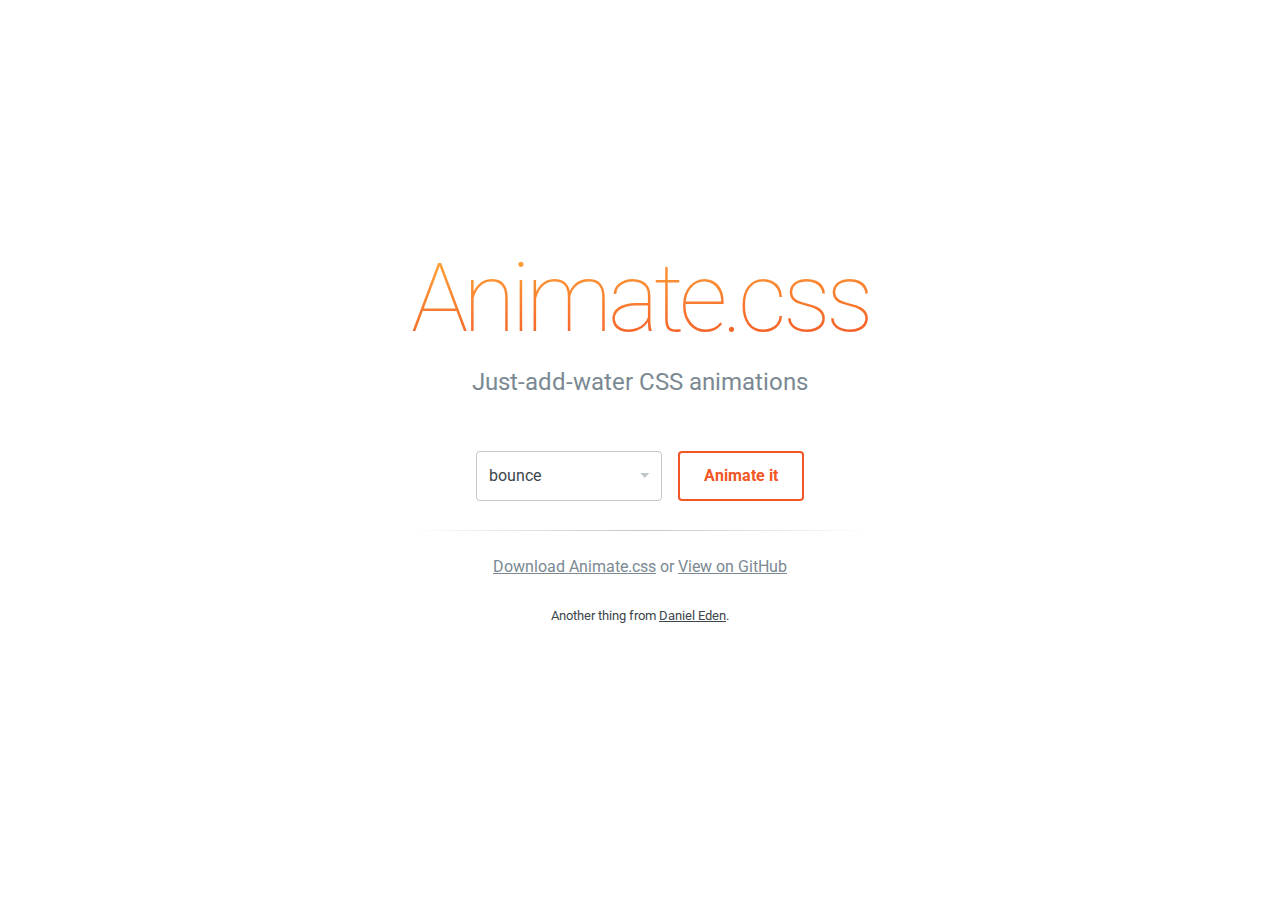
<file: css/animate.css.git/branches/gh-pages/index.html>
<!DOCTYPE html>
<html lang="en">
<head>
  <title>Animate.css</title>
  <meta charset="utf-8" />
  <meta name="viewport" content="initial-scale=1, minimal-ui" />

  <link rel="dns-prefetch" href="//fonts.googleapis.com" />
  <link rel="dns-prefetch" href="//code.jquery.com" />

  <link href='//fonts.googleapis.com/css?family=Roboto:400,100,400italic,700italic,700' rel='stylesheet' type='text/css'>

  <link rel="stylesheet" href="animate.min.css" />
  <link rel="stylesheet" href="style.css" />
</head>
<body>
<header class="site__header island">
  <div class="wrap">
   <span id="animationSandbox" style="display: block;"><h1 class="site__title mega">Animate.css</h1></span>
    <span class="beta subhead">Just-add-water CSS animations</span>
  </div>
</header><!-- /.site__header -->

<main class="site__content island" role="content">
  <div class="wrap">
    <form>
      <select class="input input--dropdown js--animations">
        <optgroup label="Attention Seekers">
          <option value="bounce">bounce</option>
          <option value="flash">flash</option>
          <option value="pulse">pulse</option>
          <option value="rubberBand">rubberBand</option>
          <option value="shake">shake</option>
          <option value="swing">swing</option>
          <option value="tada">tada</option>
          <option value="wobble">wobble</option>
          <option value="jello">jello</option>
          <option value="heartBeat">heartBeat</option>
        </optgroup>

        <optgroup label="Bouncing Entrances">
          <option value="bounceIn">bounceIn</option>
          <option value="bounceInDown">bounceInDown</option>
          <option value="bounceInLeft">bounceInLeft</option>
          <option value="bounceInRight">bounceInRight</option>
          <option value="bounceInUp">bounceInUp</option>
        </optgroup>

        <optgroup label="Bouncing Exits">
          <option value="bounceOut">bounceOut</option>
          <option value="bounceOutDown">bounceOutDown</option>
          <option value="bounceOutLeft">bounceOutLeft</option>
          <option value="bounceOutRight">bounceOutRight</option>
          <option value="bounceOutUp">bounceOutUp</option>
        </optgroup>

        <optgroup label="Fading Entrances">
          <option value="fadeIn">fadeIn</option>
          <option value="fadeInDown">fadeInDown</option>
          <option value="fadeInDownBig">fadeInDownBig</option>
          <option value="fadeInLeft">fadeInLeft</option>
          <option value="fadeInLeftBig">fadeInLeftBig</option>
          <option value="fadeInRight">fadeInRight</option>
          <option value="fadeInRightBig">fadeInRightBig</option>
          <option value="fadeInUp">fadeInUp</option>
          <option value="fadeInUpBig">fadeInUpBig</option>
        </optgroup>

        <optgroup label="Fading Exits">
          <option value="fadeOut">fadeOut</option>
          <option value="fadeOutDown">fadeOutDown</option>
          <option value="fadeOutDownBig">fadeOutDownBig</option>
          <option value="fadeOutLeft">fadeOutLeft</option>
          <option value="fadeOutLeftBig">fadeOutLeftBig</option>
          <option value="fadeOutRight">fadeOutRight</option>
          <option value="fadeOutRightBig">fadeOutRightBig</option>
          <option value="fadeOutUp">fadeOutUp</option>
          <option value="fadeOutUpBig">fadeOutUpBig</option>
        </optgroup>

        <optgroup label="Flippers">
          <option value="flip">flip</option>
          <option value="flipInX">flipInX</option>
          <option value="flipInY">flipInY</option>
          <option value="flipOutX">flipOutX</option>
          <option value="flipOutY">flipOutY</option>
        </optgroup>

        <optgroup label="Lightspeed">
          <option value="lightSpeedIn">lightSpeedIn</option>
          <option value="lightSpeedOut">lightSpeedOut</option>
        </optgroup>

        <optgroup label="Rotating Entrances">
          <option value="rotateIn">rotateIn</option>
          <option value="rotateInDownLeft">rotateInDownLeft</option>
          <option value="rotateInDownRight">rotateInDownRight</option>
          <option value="rotateInUpLeft">rotateInUpLeft</option>
          <option value="rotateInUpRight">rotateInUpRight</option>
        </optgroup>

        <optgroup label="Rotating Exits">
          <option value="rotateOut">rotateOut</option>
          <option value="rotateOutDownLeft">rotateOutDownLeft</option>
          <option value="rotateOutDownRight">rotateOutDownRight</option>
          <option value="rotateOutUpLeft">rotateOutUpLeft</option>
          <option value="rotateOutUpRight">rotateOutUpRight</option>
        </optgroup>

        <optgroup label="Sliding Entrances">
          <option value="slideInUp">slideInUp</option>
          <option value="slideInDown">slideInDown</option>
          <option value="slideInLeft">slideInLeft</option>
          <option value="slideInRight">slideInRight</option>

        </optgroup>
        <optgroup label="Sliding Exits">
          <option value="slideOutUp">slideOutUp</option>
          <option value="slideOutDown">slideOutDown</option>
          <option value="slideOutLeft">slideOutLeft</option>
          <option value="slideOutRight">slideOutRight</option>
          
        </optgroup>
        
        <optgroup label="Zoom Entrances">
          <option value="zoomIn">zoomIn</option>
          <option value="zoomInDown">zoomInDown</option>
          <option value="zoomInLeft">zoomInLeft</option>
          <option value="zoomInRight">zoomInRight</option>
          <option value="zoomInUp">zoomInUp</option>
        </optgroup>
        
        <optgroup label="Zoom Exits">
          <option value="zoomOut">zoomOut</option>
          <option value="zoomOutDown">zoomOutDown</option>
          <option value="zoomOutLeft">zoomOutLeft</option>
          <option value="zoomOutRight">zoomOutRight</option>
          <option value="zoomOutUp">zoomOutUp</option>
        </optgroup>

        <optgroup label="Specials">
          <option value="hinge">hinge</option>
          <option value="jackInTheBox">jackInTheBox</option>
          <option value="rollIn">rollIn</option>
          <option value="rollOut">rollOut</option>
        </optgroup>
      </select>

      <button class="butt js--triggerAnimation">Animate it</button>
    </form>
    <hr />
    <p class="meta"><a href="https://raw.github.com/daneden/animate.css/master/animate.css" download="animate.css">Download Animate.css</a> or <a href="//github.com/daneden/animate.css">View on GitHub</a></p>
    <p><small>Another thing from <a href="//daneden.me">Daniel Eden</a>.</small></p>
  </div>
</main><!-- /.site__content -->

<script src="//code.jquery.com/jquery-1.10.2.min.js"></script>
<script>
  function testAnim(x) {
    $('#animationSandbox').removeClass().addClass(x + ' animated').one('webkitAnimationEnd mozAnimationEnd MSAnimationEnd oanimationend animationend', function(){
      $(this).removeClass();
    });
  };

  $(document).ready(function(){
    $('.js--triggerAnimation').click(function(e){
      e.preventDefault();
      var anim = $('.js--animations').val();
      testAnim(anim);
    });

    $('.js--animations').change(function(){
      var anim = $(this).val();
      testAnim(anim);
    });
  });

</script>

</body>
</html>
</file>
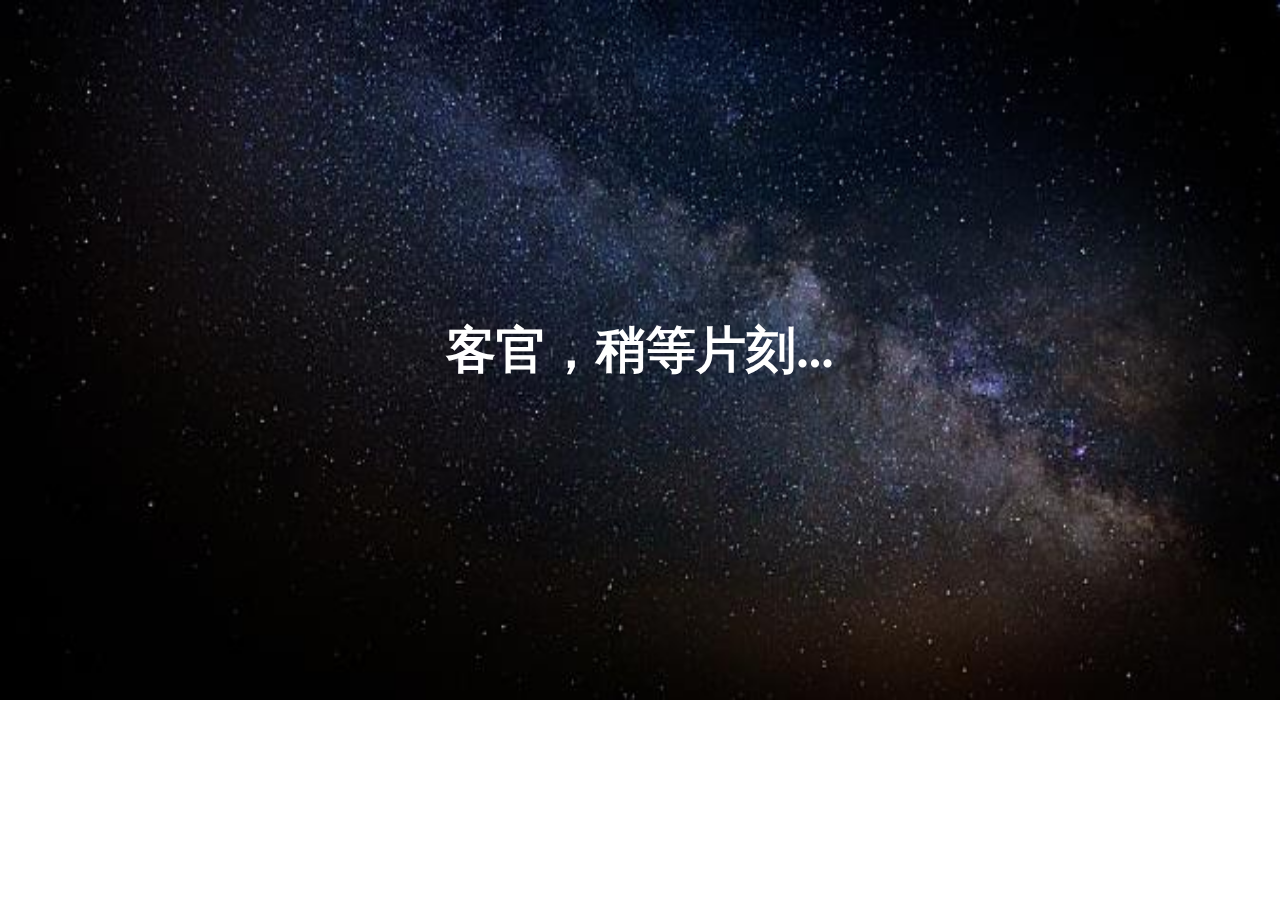
<file: await.html>
<!DOCTYPE html>
<html lang="en">
<head>
    <meta charset="UTF-8">
    <meta name="viewport" content="width=device-width, initial-scale=1.0">
    <meta http-equiv="X-UA-Compatible" content="ie=edge">
    <meta http-equiv="Refresh" content="4;URL=person.html">
    <title>Document</title>
    <style>
        *{
            padding:0;
            margin:0;
        }
        .box{
            width:100%;
            height:700px;
            background:url(images/xkbj.jpg);
            background-size:100% 700px;
        }
        h1{
            text-align:center;
            line-height:700px;
            font-size:50px;
            color:white;
        }
    </style>
</head>
<body>
    <div class="box">
        <h1>客官，稍等片刻...</h1>
    </div>
    <script type="text/javascript" src="https://lib.webfont.com/fastjs.min.js"></script>
<script type="text/javascript">
$webfont.load("h1", "d66f681a706e4891aa96f00548095d93", "cyjianxk");
/*$webfont.load("#id1,.class1,h1", "d66f681a706e4891aa96f00548095d93", "cyjianxk");*/
$webfont.draw();
</script>
</body>
</html>
</file>
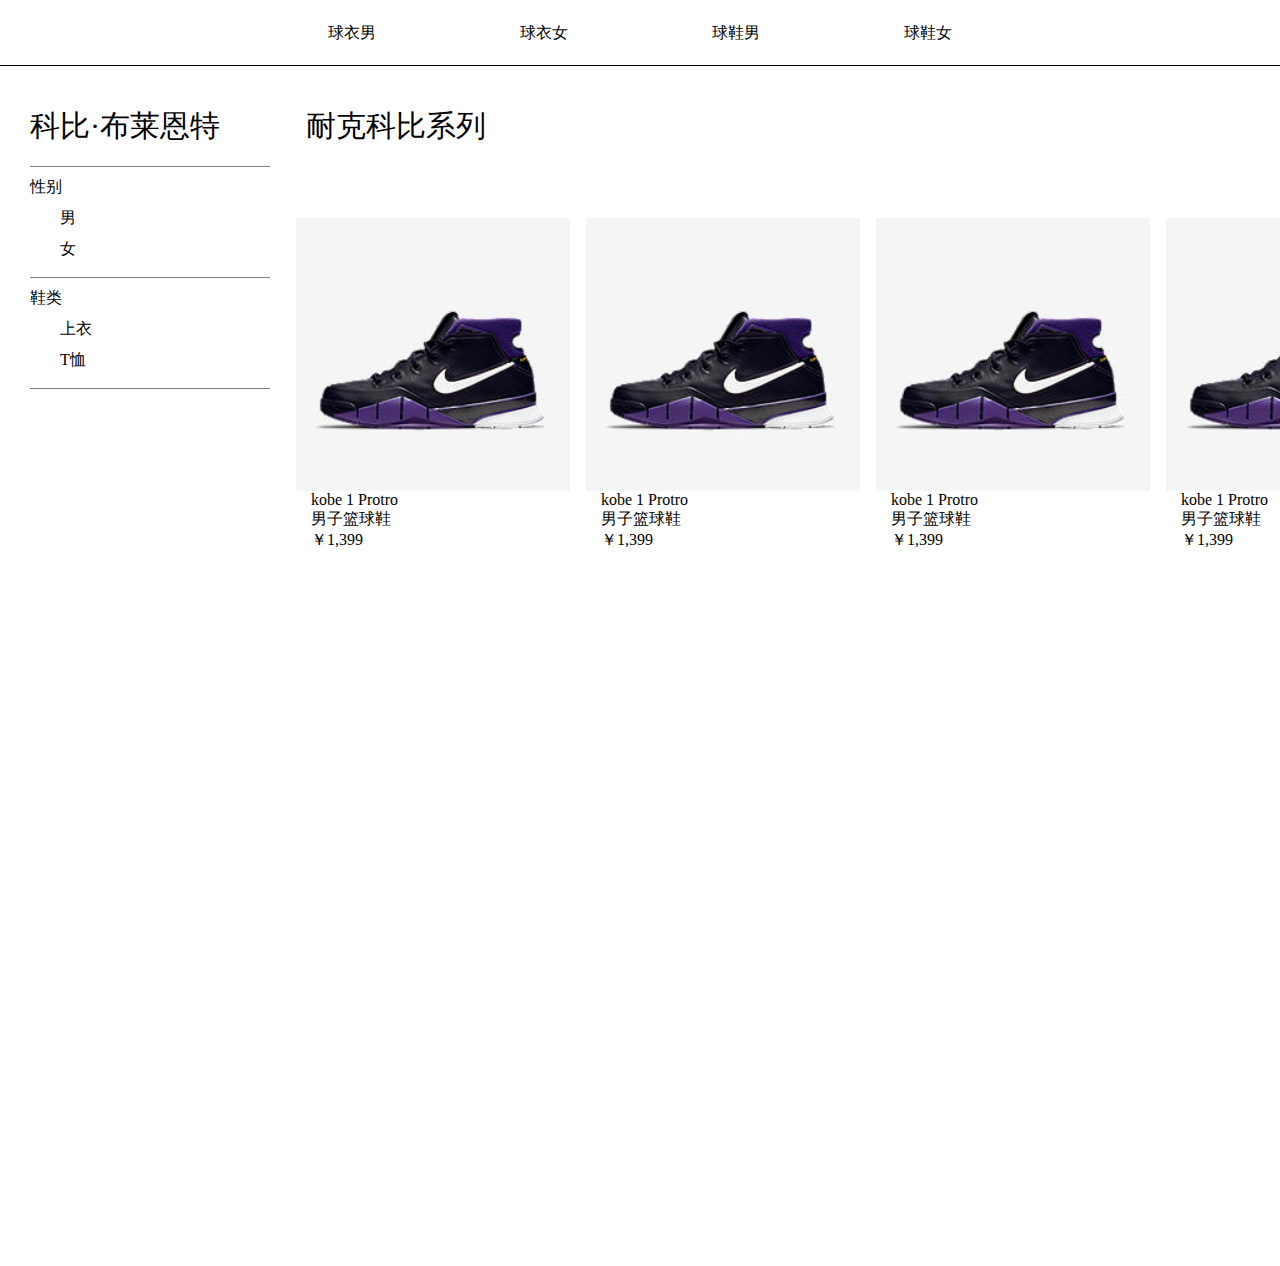
<file: shopping.html>
<!DOCTYPE html>
<html lang="en">
<head>
    <meta charset="UTF-8">
    <meta name="viewport" content="width=device-width, initial-scale=1.0">
    <meta http-equiv="X-UA-Compatible" content="ie=edge">
    <title>科比商城网站</title>
    <style>
        *{
            padding:0;
            margin:0;
        }
        ul{
            list-style:none;
        }
        a{
            text-decoration:none;
            color:black;
        }

        .topnav{
            width:100%;
            height:65px;
            /* background:gray; */
            border-bottom:1px solid black;
        }
        .topnav ul{
            width:60%;
            height:100%;
            margin:0 auto;
        }
        .topnav ul li{
            width:25%;
            float:left;
            text-align:center;
            line-height:65px;
        }
        .topnav ul li:hover{
            border-bottom:3px solid black; 
        }
        .gridwall{
            width:100%;
            height:1200px;
            /* background-color:gray;    */
            position: relative;
        }
        .gridwall .left-nav{
            width:20%;
            height:500px;
            /* background:orange; */
        }
        .gridwall .left-nav .header{
            width:240px;
            height:100px;
            font-size:30px;
            font-family:'SimHei';
            line-height:120px;
            border-bottom:1px solid gray;
            margin-left:30px;
        }
        .gridwall .left-nav .sex{
            width:240px;
            height:100px;
            margin-top:10px;
            margin-left:30px;
            border-bottom:1px solid gray;
        }
        .gridwall .left-nav .sex p:nth-child(2){
            padding-top:10px;
            padding-left:30px;
        }
        .gridwall .left-nav .sex p:nth-child(3){
            padding-top:10px;
            padding-left:30px;
        }
        .gridwall .left-nav .foot{
            width:240px;
            height:100px;
            left:30px;
            border-bottom:1px solid gray;
            margin-top:10px;
            margin-left:30px;
        }
        .gridwall .left-nav .foot p:nth-child(2){
            padding-top:10px;
            padding-left:30px;
        }
        .gridwall .left-nav .foot p:nth-child(3){
            padding-top:10px;
            padding-left:30px;
        }
        .gridwall .right{
            width:100%;
            height:1200px;
            position:absolute;
            top:0;
            left:20%;
        }
        .gridwall .right .header-topnav{
            width:100%;
            height:100px;
            font-size:30px;
            font-family:'SimHei';
            line-height:120px;
            margin-left:50px;
        }
        .gridwall .right .tu{
            width:80%;
            height:1000px;
            /* background-color:skyblue; */
            position: relative;
        }
        .gridwall .right .tu .box1{
            width:275px;
            height:375px;
            /* border: 1px solid black; */
            position:absolute;
            left:40px;
            top:50px;
        }
        .gridwall .right .tu .box2{
            width:275px;
            height:375px;
            position:absolute;
            /* border:1px solid black; */
            left:330px;
            top:50px;
        }
        .gridwall .right .tu .box3{
            width:275px;
            height:375px;
            position:absolute;
            left:620px;
            top:50px;
        }
        .gridwall .right .tu .box4{
            width:275px;
            height:375px;
            position:absolute;
            left:910px;
            top:50px;
        }
        .gridwall .right .tu .box1 .kuang1{
            width:275px;
            height:275px;
            overflow: hidden;
        }
        .gridwall .right .tu .box1 .kuang1 .content{
            width:275px;
            height:100px;
            position: absolute;
            padding-left:15px;
        }
        .gridwall .right .tu .box2 .kuang2 .content1{
            width:275px;
            height:100px;
            position: absolute;
            padding-left:15px;
        }
        .gridwall .right .tu .box3 .kuang3 .content2{
            width:275px;
            height:100px;
            position: absolute;
            padding-left:15px;
        }
        .gridwall .right .tu .box4 .kuang4 .content3{
            width:275px;
            height:100px;
            position: absolute;
            padding-left:15px;
        }
        .gridwall .right .tu .box1 .kuang1 .tu1{
            width:275px;
            height:275px;
            transition: all 1s ease 0s;
        }
        .gridwall .right .tu .box1 .kuang1 .tu1:hover{
            transform:scale(1.2);
        }
        .gridwall .right .tu .kuang2{
            width:275px;
            height:275px;
            overflow: hidden;
        }
        .gridwall .right .tu .kuang2 .tu2{
            width:275px;
            height:275px;
            transition: all 1s ease 0s;
        }
        .gridwall .right .tu .kuang2 .tu2:hover{
            transform:scale(1.2);
        }
        .gridwall .right .tu .kuang3{
            width:275px;
            height:275px;

            overflow: hidden;
        }
        .gridwall .right .tu .kuang3 .tu3{
            width:275px;
            height:275px;
            transition: all 1s ease 0s;
        }
        .gridwall .right .tu .kuang3 .tu3:hover{
            transform:scale(1.2);
        }
        .gridwall .right .tu .kuang4{
            width:275px;
            height:275px;
            overflow: hidden;
        }
        .gridwall .right .tu .kuang4 .tu4{
            width:275px;
            height:275px;
            transition: all 1s ease 0s;
        }
        .gridwall .right .tu .kuang4 .tu4:hover{
            transform:scale(1.2);
        }
    </style>
</head>
<body>
    <div class="topnav">
        <ul>
            <li><a href="#">球衣男</a></li>
            <li><a href="#">球衣女</a></li>
            <li><a href="#">球鞋男</a></li>
            <li><a href="#">球鞋女</a></li>
        </ul>
    </div>
    <div class="gridwall">
        <div class="left-nav">
            <div class="header">科比·布莱恩特</div>
            <div class="sex">
                <p>性别</p>
                <p>男</p>
                <p>女</p>
            </div>
            <div class="foot">
                <p>鞋类</p>
                <p>上衣</p>
                <p>T恤</p>
            </div>
        </div>
        <div class="right">
            <div class="header-topnav">
                耐克科比系列
            </div>
            <div class="tu">
                <div class="box1">
                    <div class="kuang1">
                        <div class="tu1">
                            <img src="images/ke1.png" alt="">
                        </div>
                        <div class="content">
                            <span>kobe 1 Protro</span><br>
                            <span>男子篮球鞋</span><br>
                            <span>￥1,399</span>
                        </div>
                    </div>
                </div>
                <div class="box2">
                    <div class="kuang2">
                        <div class="tu2">
                            <img src="images/ke1.png" alt="">
                        </div>
                        <div class="content1">
                            <span>kobe 1 Protro</span><br>
                            <span>男子篮球鞋</span><br>
                            <span>￥1,399</span>
                        </div>
                    </div>
                </div>
                <div class="box3">
                    <div class="kuang3">
                        <div class="tu3">
                            <img src="images/ke1.png" alt="">
                        </div>
                        <div class="content2">
                                <span>kobe 1 Protro</span><br>
                                <span>男子篮球鞋</span><br>
                                <span>￥1,399</span>
                            </div>
                    </div>
                </div>
                <div class="box4">
                    <div class="kuang4">
                        <div class="tu4">
                            <img src="images/ke1.png" alt="">
                        </div>
                        <div class="content3">
                            <span>kobe 1 Protro</span><br>
                            <span>男子篮球鞋</span><br>
                            <span>￥1,399</span>
                        </div>
                    </div>
                </div>
                
            </div>
        </div>
    </div>
</body>
</html>
</file>
<file: css/animate.css.git/branches/gh-pages/style.css>
/*-----------------------------------*\
  $RESET
\*-----------------------------------*/

body {
  overflow-x: hidden;
}

*, :before, :after {
  margin: 0;
  padding: 0;
  position: relative;
  -webkit-box-sizing: border-box;
     -moz-box-sizing: border-box;
          box-sizing: border-box;
}

input, select, button, textarea {
  -webkit-appearance: none;
     -moz-appearance: none;
          appearance: none;

  font: inherit;
  color: inherit;
}

/*-----------------------------------*\
  $OBJECTS
\*-----------------------------------*/

.butt, .input {
  padding: .75rem;
  margin: .375rem;

  background-color: transparent;
  border-radius: 4px;
}

  .butt:focus, .input:focus {
    outline: none;
  }

.butt {
  border: 2px solid #f35626;
  line-height: 1.375;
  padding-left: 1.5rem;
  padding-right: 1.5rem;

  font-weight: 700;

  color: #f35626;

  cursor: pointer;
  -webkit-animation: hue 60s infinite linear;
}

  .butt--primary {
    background-color: #f35626;
    color: #fff;
  }

.input {
  border: 1px solid #c0c8c9;
  border-radius: 4px;
}

  .input--dropdown {
    background-image: url("images/ddown.png");
    background-image: url("images/ddown.svg?3"), none;
    background-repeat: no-repeat;
    background-size: 1.5rem 1rem;
    background-position: right center;
  }

/*-----------------------------------*\
  $TYPOGRAPHY
\*-----------------------------------*/

h1, .alpha {
  margin-bottom: 1.5rem;

  font-size: 3rem;
  font-weight: 100;
  line-height: 1;
  letter-spacing: -.05em;
}

h2, .beta {
  margin-bottom: .75rem;

  font-weight: 400;
  font-size: 1.5rem;
  line-height: 1;
}

@media (min-width: 650px) {
  .mega {
    font-size: 6rem;
    line-height: 1;
  }
}

.subhead, .meta {
  color: #7b8993;
}

.promo {
  text-align: center;
}

p, hr, form {
  margin-bottom: 1.5rem;
}

hr {
  border: none;
  margin-top: -1px;
  height: 1px;
  background-color: #c0c8c9;
  background-image: -webkit-linear-gradient(0deg, #fff, #c0c8c9, #fff);
}

a {
  color: inherit;
  text-decoration: underline;
  -webkit-animation: hue 60s infinite linear;
}

  a:hover {
    color: #f35626;
  }

/*-----------------------------------*\
  $LAYOUT
\*-----------------------------------*/

.wrap {
  max-width: 38rem;
  margin: 0 auto;
}

.island {
  padding: 1.5rem;
}

.isle {
  padding: .75rem;
}

.spit {
  padding: .375rem;
}

/*-----------------------------------*\
  $BASE
\*-----------------------------------*/

html {
  font: 100%/1.5 "Roboto", Verdana, sans-serif;
  color: #3d464d;
  background-color: #fff;
  -webkit-font-smoothing: antialiased;
  width: 100%;

  overflow: hidden-x;

  /* Centering in The Unknown */
  text-align: center;
}

@media (min-width: 650px) {
  html {
    height: 100%;
  }

  html:before {
    content: '';
    display: inline-block;
    height: 100%;
    vertical-align: middle;
    margin-right: -0.25em;
  }

  body {
    display: inline-block;
    vertical-align: middle;
    max-width: 38rem;
  }
}

/*-----------------------------------*\
  $HEADER
\*-----------------------------------*/

.site__header {
  -webkit-animation: bounceInUp 1s;
}

  .site__title {
    color: #f35626;
    background-image: -webkit-linear-gradient(92deg,#f35626,#feab3a);
    -webkit-background-clip: text;
    -webkit-text-fill-color: transparent;
    -webkit-animation: hue 60s infinite linear;
  }

.site__content {
  -webkit-animation: bounceInUp 1s;
  -webkit-animation-delay: .1s;
}

  .site__content form {
    -webkit-animation: bounceInUp 1s;
    -webkit-animation-delay: .1s;
  }

/*-----------------------------------*\
  $ANIMATIONS
\*-----------------------------------*/

@-webkit-keyframes hue {
  from {
    -webkit-filter: hue-rotate(0deg);
  }

  to {
    -webkit-filter: hue-rotate(-360deg);
  }
}
</file>
